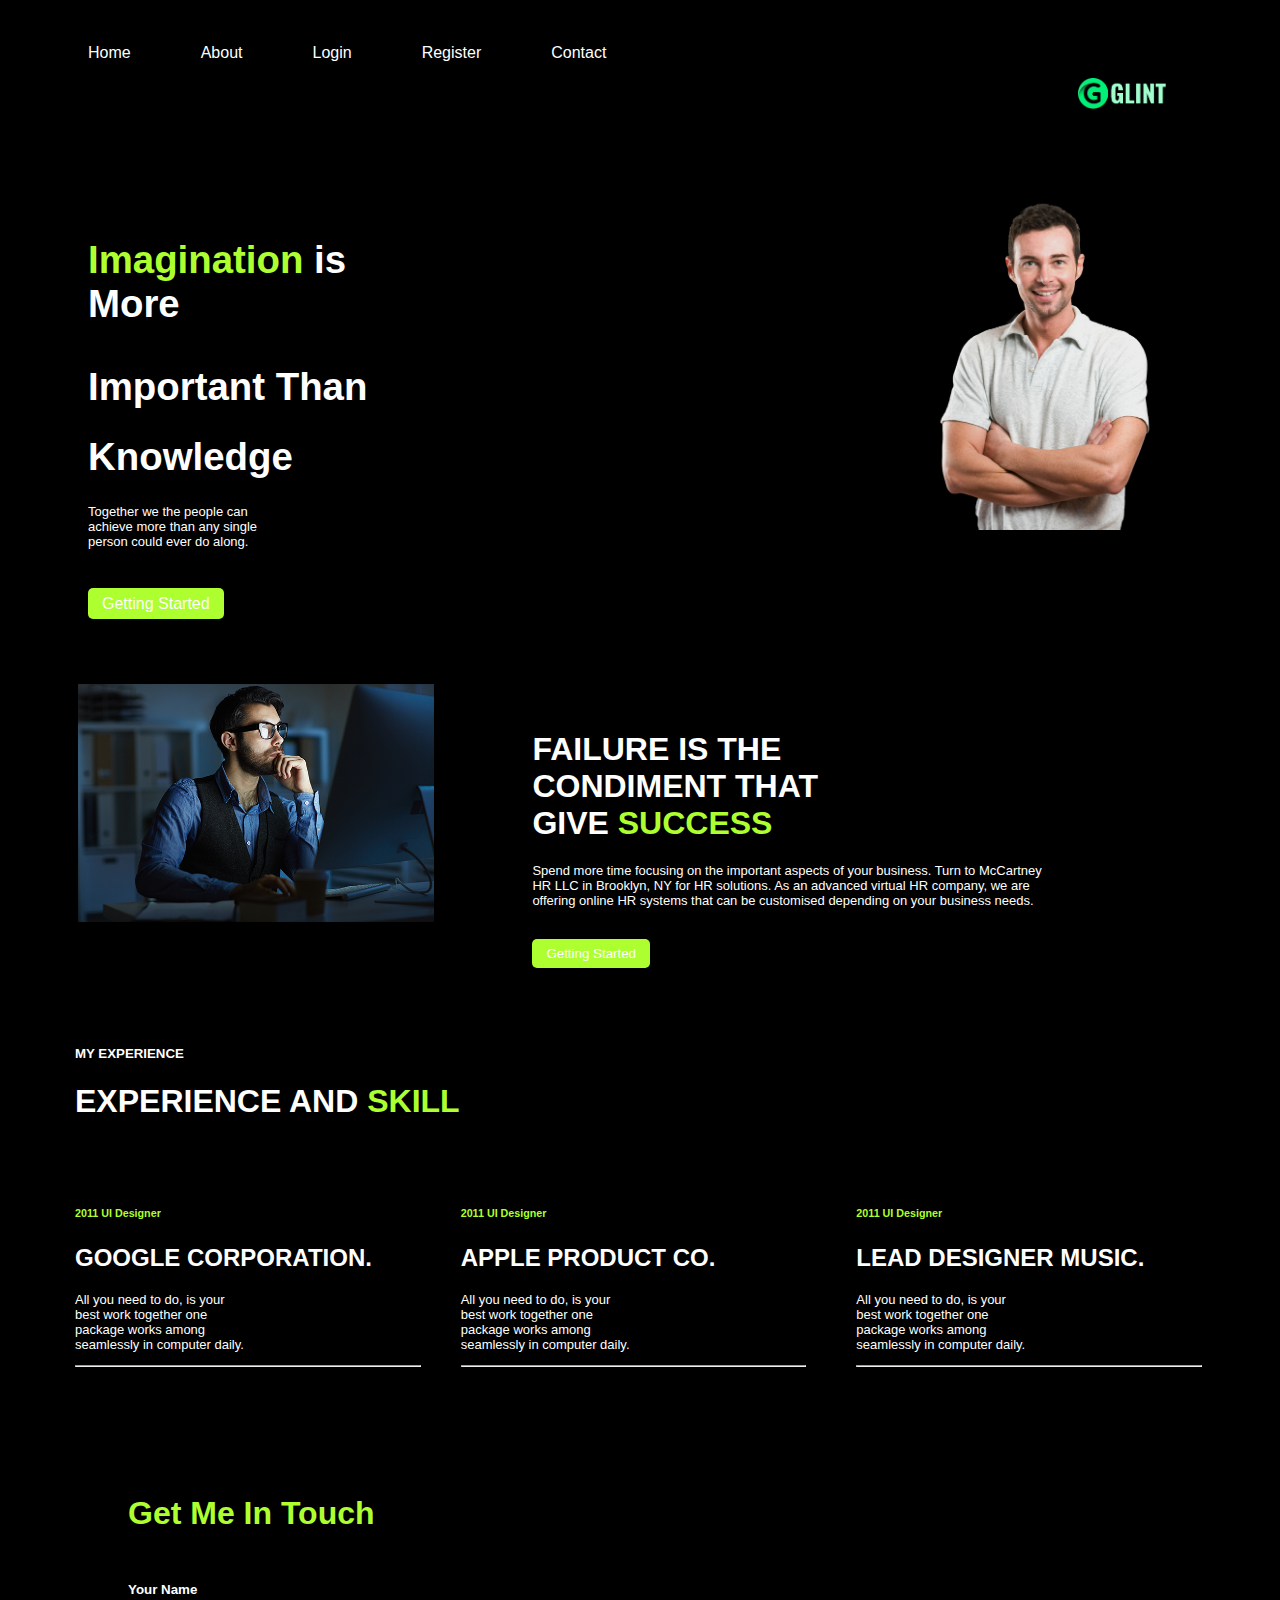
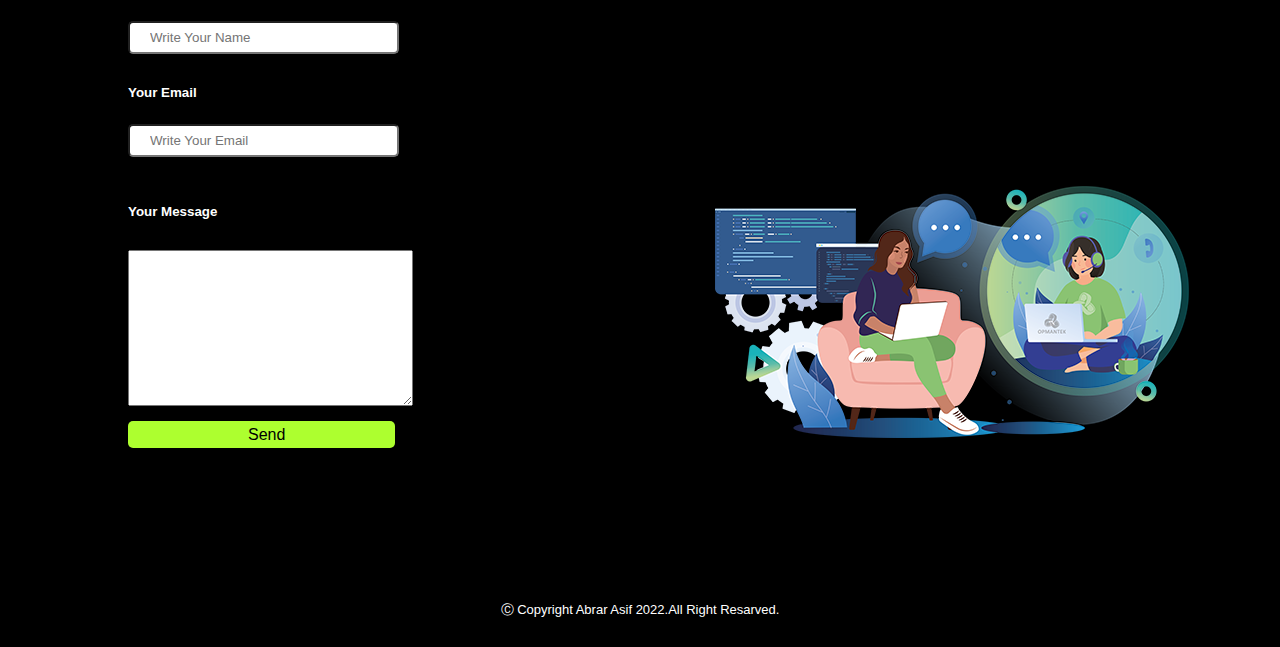
<file: index.html>
<!DOCTYPE html>
<html lang="en">

<head>
  <meta charset="UTF-8">
  <meta http-equiv="X-UA-Compatible" content="IE=edge">
  <meta name="viewport" content="width=device-width, initial-scale=1.0">
  <title>Glint</title>
  <link rel="stylesheet" href="nav.css">
</head>

<body>
  <nav class="navi">
    <ul>
      <li><a href="index.html">Home</a></li>
      <li><a href="about.html">About</a></li>
      <li><a href="Support.html">Login</a></li>
      <li><a href="register.html">Register</a></li>
      <li><a href="contact.html">Contact</a></li>
    </ul>
  </nav>
  <img id="png" src="images/logo_final.png" alt="">
  <section class="part1">
    <div class="div-1">
      <h1><span id="imag">Imagination</span> is More
        <p>
        <h1>Important Than</h1>
        <h1>Knowledge</h1>
        <p class="font">Together we the people can achieve more than any single person could ever do along.</p>
        <a class="get-button" target="_blank" href="https://www.programming-hero.com/">Getting Started</a>
    </div>
    <div>
      <img class="pic1" src="images/Smiling-Man-PNG-Download-Image.png" alt="">
    </div>
  </section>
  <section class="part2">
    <div>
      <img id="pic2" src="images/2nd section.png" alt="">
    </div>
    <div class="div-2">
      <h1 id="fail">FAILURE IS THE CONDIMENT
        THAT GIVE <span id="suc">SUCCESS</span></h1>
      <p class="font">Spend more time focusing on the important aspects of your business. Turn to McCartney HR LLC in
        Brooklyn, NY for HR solutions. As an advanced virtual HR company, we are offering online HR systems that can be
        customised depending on your business needs.</p>
      <br>
      <a class="get-button" target="_blank" href="https://www.programming-hero.com/">Getting Started</a>
    </div>
  </section>
  <div class="div-3">
    <h5>MY EXPERIENCE</h5>
    <h1>EXPERIENCE AND <span class="skill">SKILL</span></h1>
  </div>
  <section class="part3">
    <div class="div-4">
      <h6>2011 UI Designer</h6>
      <h2 class="ggl">GOOGLE CORPORATION.</h2>
      <p class="font1">All you need to do, is your best work together one package works among seamlessly in computer
        daily.</p>
      <hr>
    </div>
    <div class="div-5">
      <h6>2011 UI Designer</h6>
      <h2 class="ggl">APPLE PRODUCT CO.</h2>
      <p class="font1">All you need to do, is your best work together one package works among seamlessly in computer
        daily.</p>
      <hr>
    </div>
    <div class="div-6">
      <h6>2011 UI Designer</h6>
      <h2 class="ggl">LEAD DESIGNER MUSIC.</h2>
      <p class="font1">All you need to do, is your best work together one package works among seamlessly in computer
        daily.</p>
      <hr>
    </div>
  </section>
  <div class="div-7">
    <h1>Get Me In Touch</h1>
  </div>
  <div class="div-8">
    <h6 id="name">Your Name</h6>
    <p><input id="box-part" type="text" name="Name" placeholder="Write Your Name"></p>
    <h6 id="name">Your Email</h6>
    <p><input id="box-part" type="text" name="mail" placeholder="Write Your Email"></p>
  </div>
  <section class="last-part">
    <div class="div-9">
      <h6 id="name">Your Message</h6>
      <textarea name="message" id="MSG" cols="33" rows="10"></textarea>
      <p><a id="send-button" target="_blank" href="https://app.programming-hero.com/contact/">Send</a></p>
    </div>
    <div class="last-pic">
      <img id="lst-pic" src="images/download.png" alt="">
    </div>
  </section>
  <footer>
    Ⓒ Copyright Abrar Asif 2022.All Right Resarved.</footer>
</body>

</html>
</file>
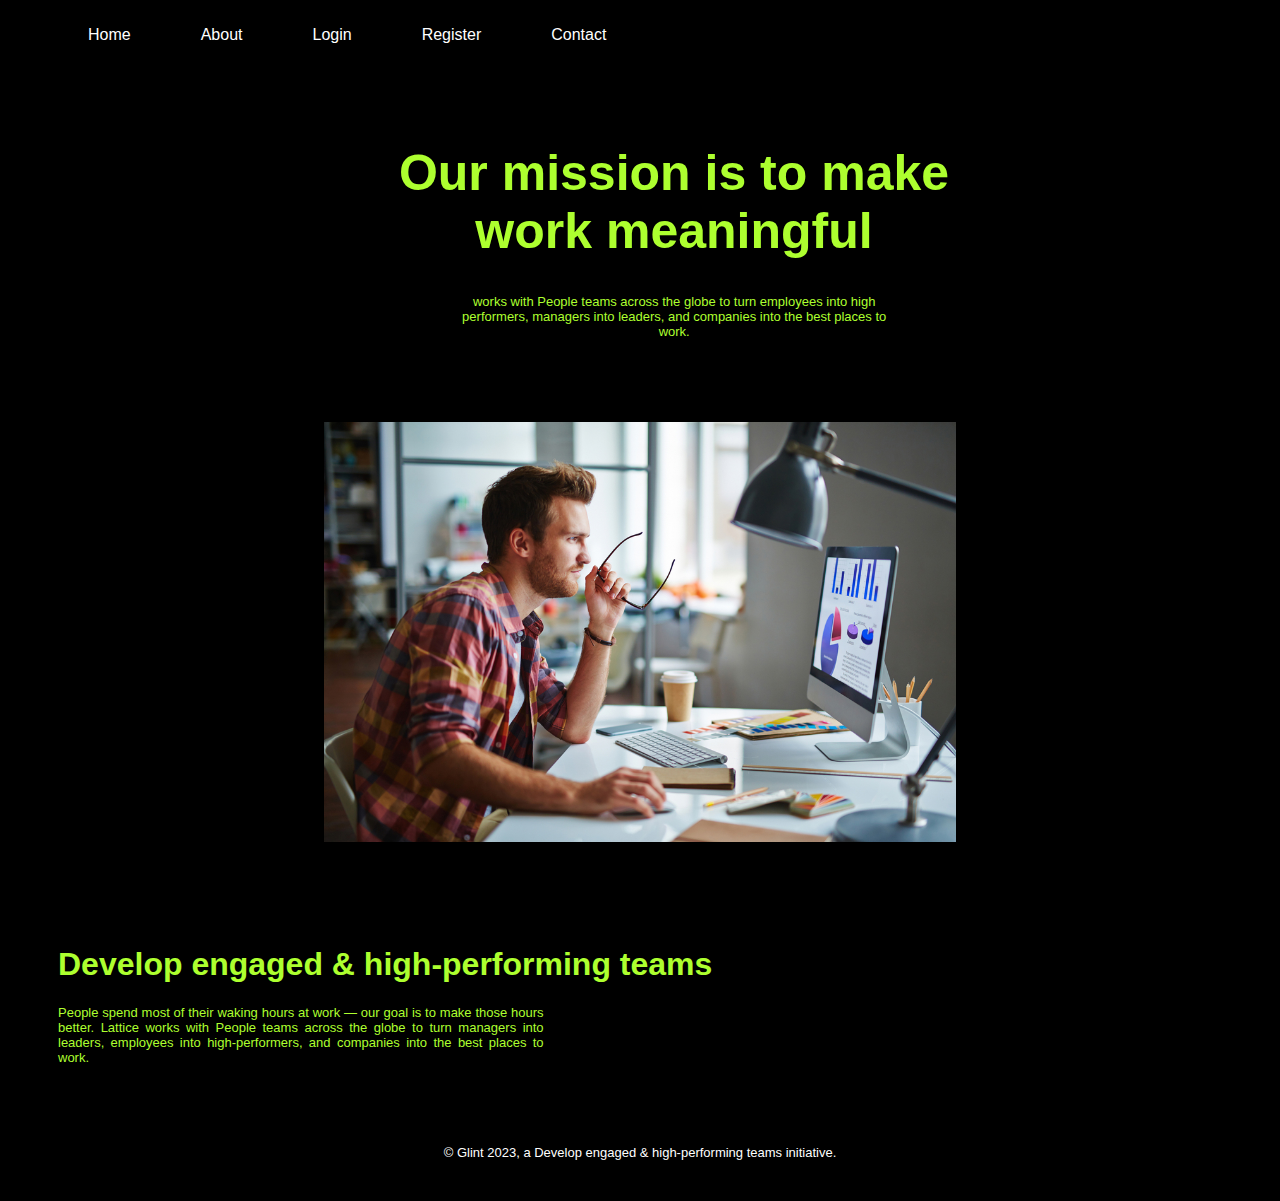
<file: about.html>
<!DOCTYPE html>
<html lang="en">
<head>
    <meta charset="UTF-8">
    <meta http-equiv="X-UA-Compatible" content="IE=edge">
    <meta name="viewport" content="width=device-width, initial-scale=1.0">
    <title>About</title>
    <link rel="stylesheet" href="style.css">
    <link rel="stylesheet" href="nav.css">
</head>
<body>
    <nav>
        <ul>
            <li><a href="index.html">Home</a></li>
            <li><a href="about.html">About</a></li>
            <li><a href="Support.html">Login</a></li>
            <li><a href="register.html">Register</a></li>
            <li><a href="contact.html">Contact</a></li>
        </ul>
      </nav>
    <div class="about">
    <h1 id="first">Our mission is to make work meaningful</h1>
    <p id="second">works with People teams across the globe to turn employees into high performers, managers into leaders, and companies into the best places to work.</p>
    <img id="pic-about" src="images/manatcomputer.jpeg" alt="">
    </div>
    <div class="about1">
        <h1 id="first1">Develop engaged &
            high-performing teams</h1>
            <p id="second1">People spend most of their waking hours at work — our goal is to make those hours better. Lattice works with People teams across the globe to turn managers into leaders, employees into high-performers, and companies into the best places to work.</p>
    </div>
    <footer>
        <p>© Glint 2023, a Develop engaged &
            high-performing teams initiative.</p>
    </footer>
</body>
</html>
</file>
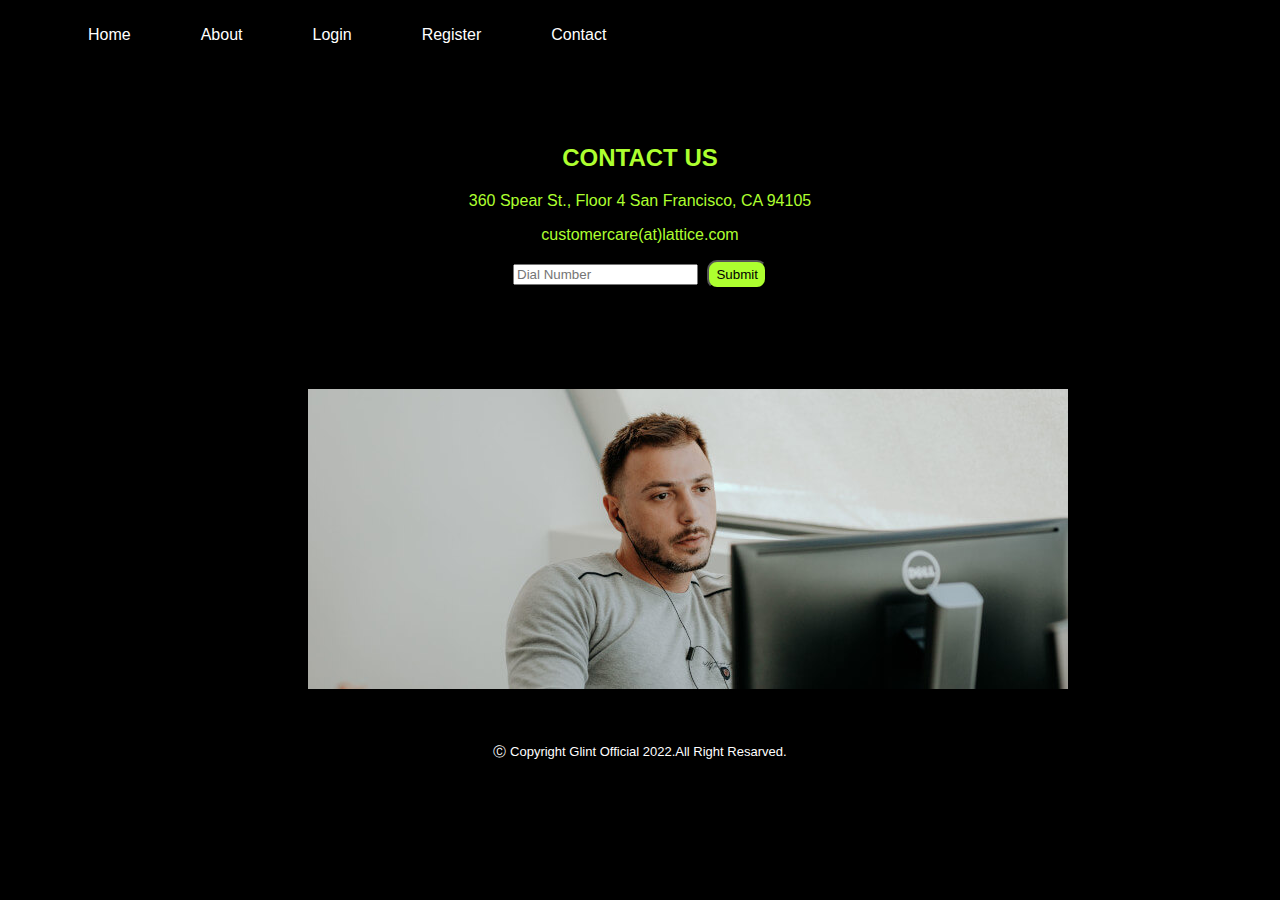
<file: contact.html>
<!DOCTYPE html>
<html lang="en">
<head>
    <meta charset="UTF-8">
    <meta http-equiv="X-UA-Compatible" content="IE=edge">
    <meta name="viewport" content="width=device-width, initial-scale=1.0">
    <title>Contact</title>
    <link rel="stylesheet" href="styles.css">
    <link rel="stylesheet" href="nav.css">
</head>
<body>
  <nav>
    <ul>
      <li><a href="index.html">Home</a></li>
      <li><a href="about.html">About</a></li>
      <li><a href="Support.html">Login</a></li>
      <li><a href="register.html">Register</a></li>
      <li><a href="contact.html">Contact</a></li>
    </ul>
  </nav>
    <div class="contact">
    <h2>CONTACT US</h2>
      <p id="hv">360 Spear St., Floor 4
        San Francisco, CA 94105</p>
        <p id="hv">customercare(at)lattice.com</p>
        <input type="number" name="call" placeholder="Dial Number">
        <button class="sub">Submit</button>
</div>
<img id="monitor" src="images/man-developer-monitor.jpg" alt="">
<footer>Ⓒ Copyright Glint Official 2022.All Right Resarved.</footer>
</body>
</html>
</file>
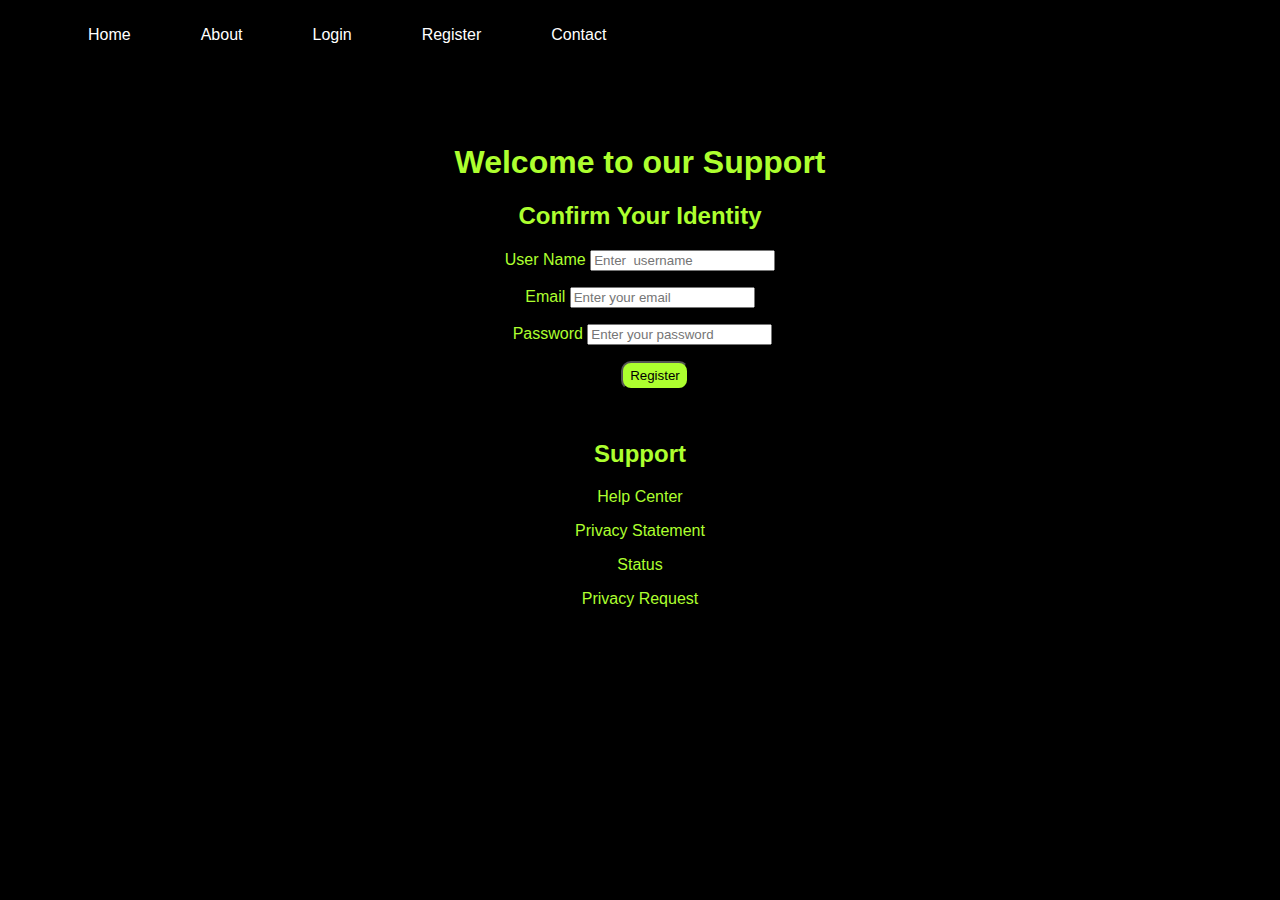
<file: register.html>
<!DOCTYPE html>
<html lang="en">

<head>
  <meta charset="UTF-8">
  <meta http-equiv="X-UA-Compatible" content="IE=edge">
  <meta name="viewport" content="width=device-width, initial-scale=1.0">
  <title>Support</title>
  <link rel="stylesheet" href="styles.css">
  <link rel="stylesheet" href="nav.css">
</head>

<body>
  <nav>
    <ul>
      <li><a href="index.html">Home</a></li>
      <li><a href="about.html">About</a></li>
      <li><a href="Support.html">Login</a></li>
      <li><a href="register.html">Register</a></li>
      <li><a href="contact.html">Contact</a></li>
    </ul>
  </nav>
  <header>
    <h1>Welcome to our Support</h1>
  </header>
  <div class="identity">
    <h2>Confirm Your Identity</h2>
    <p>User Name <input type="text" name="Name" placeholder="Enter  username"></p>
    <p>Email <input type="email" name="Name" placeholder="Enter your email"></p>
    <p id="side"> Password <input type="password" name="mail" placeholder="Enter your password"></p>
    <button id="sub">Register</button>
  </div>
  <div class="support">
    <h2>Support</h2>
    <p id="hv">Help Center</p>
    <p id="hv">Privacy Statement</p>
    <p id="hv">Status</p>
    <p id="hv">Privacy Request</p>
  </div>
</body>

</html>
</file>
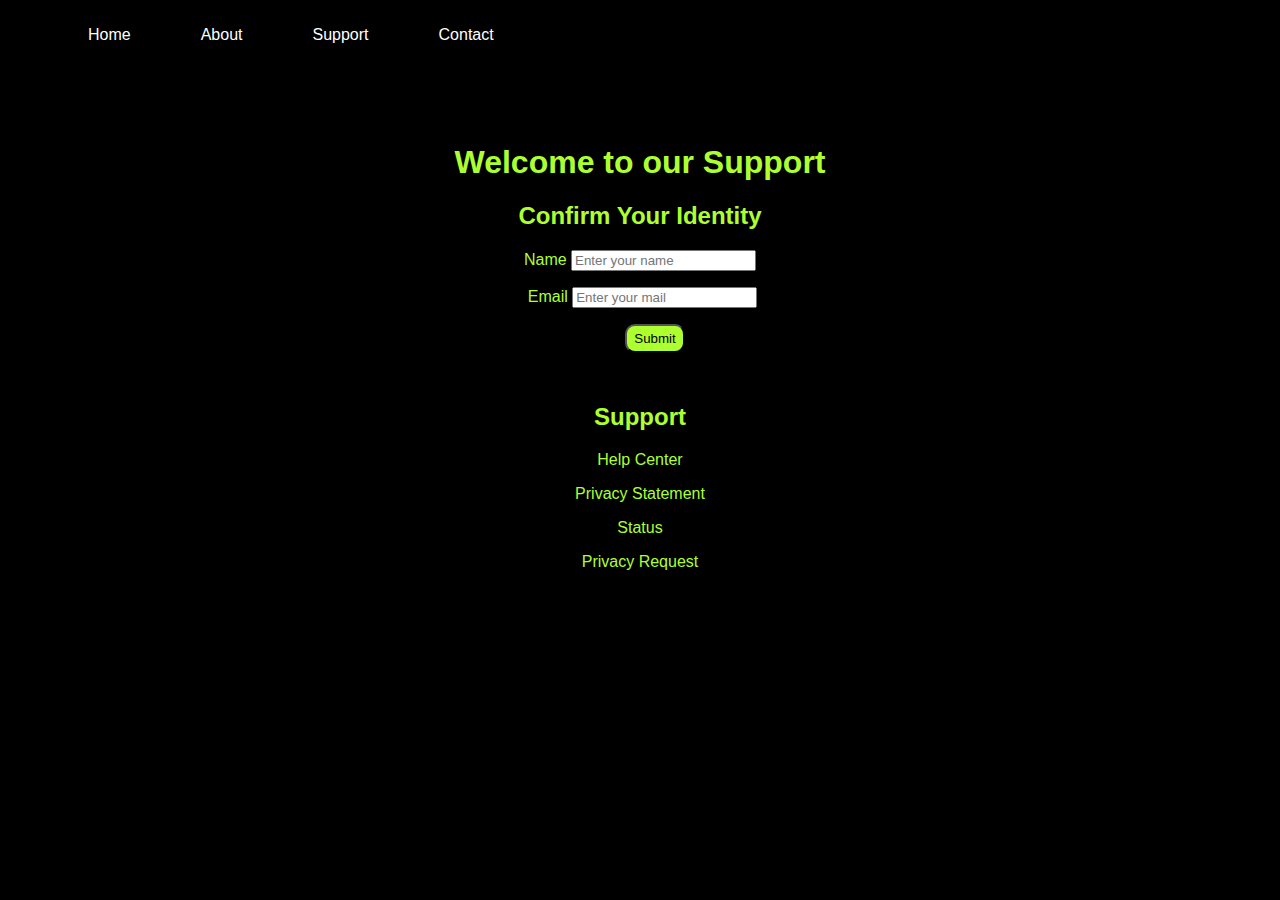
<file: Support.html>
<!DOCTYPE html>
<html lang="en">
<head>
    <meta charset="UTF-8">
    <meta http-equiv="X-UA-Compatible" content="IE=edge">
    <meta name="viewport" content="width=device-width, initial-scale=1.0">
    <title>Support</title>
    <link rel="stylesheet" href="styles.css">
    <link rel="stylesheet" href="nav.css">
</head>
<body>
    <nav>
        <ul>
          <li><a href="index.html">Home</a></li>
          <li><a href="about.html">About</a></li>
          <li><a href="Support.html">Support</a></li>
          <li><a href="contact.html">Contact</a></li>
        </ul>
      </nav>
      <header>
        <h1>Welcome to our Support</h1>
        </header>
        <div class="identity">
        <h2>Confirm Your Identity</h2>
        <p>Name <input type="text" name="Name" placeholder="Enter your name"></p>
        <p id="side"> Email <input type="email" name="mail" placeholder="Enter your mail"></p>
         <button id="sub">Submit</button>
        </div>
    <div class="support">
        <h2>Support</h2>
        <p id="hv">Help Center</p>
        <p id="hv">Privacy Statement</p>
        <p id="hv">Status</p>
        <p id="hv">Privacy Request</p>
    </div>
</body>
</html>
</file>
<file: nav.css>
body{
    background-color: black;
    color: greenyellow;
    font-family: 'Poppins', sans-serif;
}
#png{
    width: 7%;
    margin-left: 1070px;
    margin-bottom: 100px;
}
nav li{
    list-style: none;
    margin-right: 30px;
    padding-left: 40px;
    padding-top: 10px;
}
nav li :hover{
    background-color: greenyellow;
    padding: 5px 7px ;
    border-radius: 10px;
}
nav li a{
    text-decoration: none;
    color: white;
}
nav ul{
    display: flex;
}
#imag{
    color: greenyellow;
}
.div-1{
    color: white;
    margin-left: 80px;
    font-size:larger
}
.pic1{
    width: 27%;
    margin-left: 550px;
    margin-top: -15px;
    
}
.font{
    font-size: small;
    width: 70%;
    height: 20%;
    color: white;
}
.part1{
    display: flex;
    
}
.get-button{
    text-decoration: none;
    color: white;
    background-color: greenyellow;
    padding-left: 14px;
    padding-right: 14px;
    padding-top: 7px;
    padding-bottom: 7px;
    font-size: smaller;
    font-family: Arial, Helvetica, sans-serif;
    border-radius: 5px;
}
#suc{
    color: greenyellow;
}
#fail{
    color: white;
    width: 50%;
}
.part2{
    display: flex;
    margin-top: 100px;
}
#pic2{
    width: 95%;
    margin-left: 70px;
}
.div-2{
    margin-left: 150px;
    margin-top: 25px;
}
.navi{
    padding-top: 10px;
}
.skill{
    color: greenyellow;
}
.div-3{
    margin-top: 89px;
    color: white;
    margin-left: 67px;
}
.font1{
    width: 49%;
    font-size: small;
    color: white;
}
.ggl{
    color: white;
}
.div-4{
    margin-left: 67px;
    margin-top: 40px;
}
.div-5{
    margin-top: 40px; 
    margin-right: 50px;
    margin-left: 40px;
}
.part3{
    display: flex;
}
.div-6{
    margin-top: 40px; 
    margin-right: 70px;
    padding-left: -20px;
}
.sol{
    color: greenyellow;
}
.div-7{
    margin-top: 120px;
    margin-left: 120px;
}
.div-8{
    margin-top: 50px;
    margin-left: 120px;
}
#name{
    color: white;
    font-size: smaller;
}
#box-part{
    margin-top: -10px;
    padding-top: 7px;
    padding-bottom: 7px;
    padding-left: 20px;
    padding-right: 70px;
    border-radius: 5px;
}
.div-9{
    margin-left: 120px;
    
}
#send-button{
    text-decoration: none;
    color: black;
    background-color: greenyellow;
    padding-left: 120px;
    padding-right: 110px;
    padding-top: 5px;
    padding-bottom: 5px;
    border-radius: 5px;
}
.last-part{
   display: flex;
}
.last-pic{
    margin-left: 250px;    
}
#lst-pic{
    width: 100%;
    padding-bottom: 150px;
}
footer{
    color: white;
    font-size: small;
    font-family: Arial, Helvetica, sans-serif;
    text-align: center; 
    padding-bottom: 20px;
}
</file>
<file: style.css>
body{
    background-color: black;
    color: greenyellow;
    font-family: 'Poppins', sans-serif;
}
header{
    text-align: center;
    margin-top: 100px;
}
.identity{
    text-align: center;
    
}
#side{
    padding-left: 5px;
}
#sub{
    color:black;
    background-color: greenyellow;
    padding: 5px 7px 5px 7px;
    margin-left: 30px;
    border-radius: 10px;
}
.about{
    text-align: center;
    margin-top: 100px;
}
#first{
    font-size: 50px;
    width: 50%;
    margin-left: 350px;
}
#second{
    font-size: small;
    width: 35%;
    margin-left: 445px;
}
#pic-about{
    margin-top: 70px;
    width: 50%;
}
#second1{
    text-align: justify;
    font-size: small;
    width: 40%;
}
.about1{
    margin-top: 100px;
    margin-left: 50px;
}
footer{
    margin-top: 80px;
    text-align: center;
    font-family: Arial, Helvetica, sans-serif;
    font-size: smaller;
}
</file>
<file: styles.css>
body{
    font-family: 'Poppins', sans-serif;
    color: greenyellow;
    background-color: black;
}
.support{
    text-align: center;
    margin-top: 50px;
}
#hv:hover{
    text-decoration: underline;
    color: white;
}
.sub{
    color:black;
    background-color: greenyellow;
    padding: 5px 7px 5px 7px;
    margin-left: 5px;
    border-radius: 10px;
}
.contact{
    text-align: center;
    margin-top: 100px;
}
header{
    text-align: center;
    margin-top: 100px;
}
.identity{
    text-align: center;
    
}
#side{
    padding-left: 5px;
}
#sub{
    color:black;
    background-color: greenyellow;
    padding: 5px 7px 5px 7px;
    margin-left: 30px;
    border-radius: 10px;
}
#monitor{
    margin-top: 100px;
    margin-left: 300px;
    margin-bottom: 50px;
}
</file>
